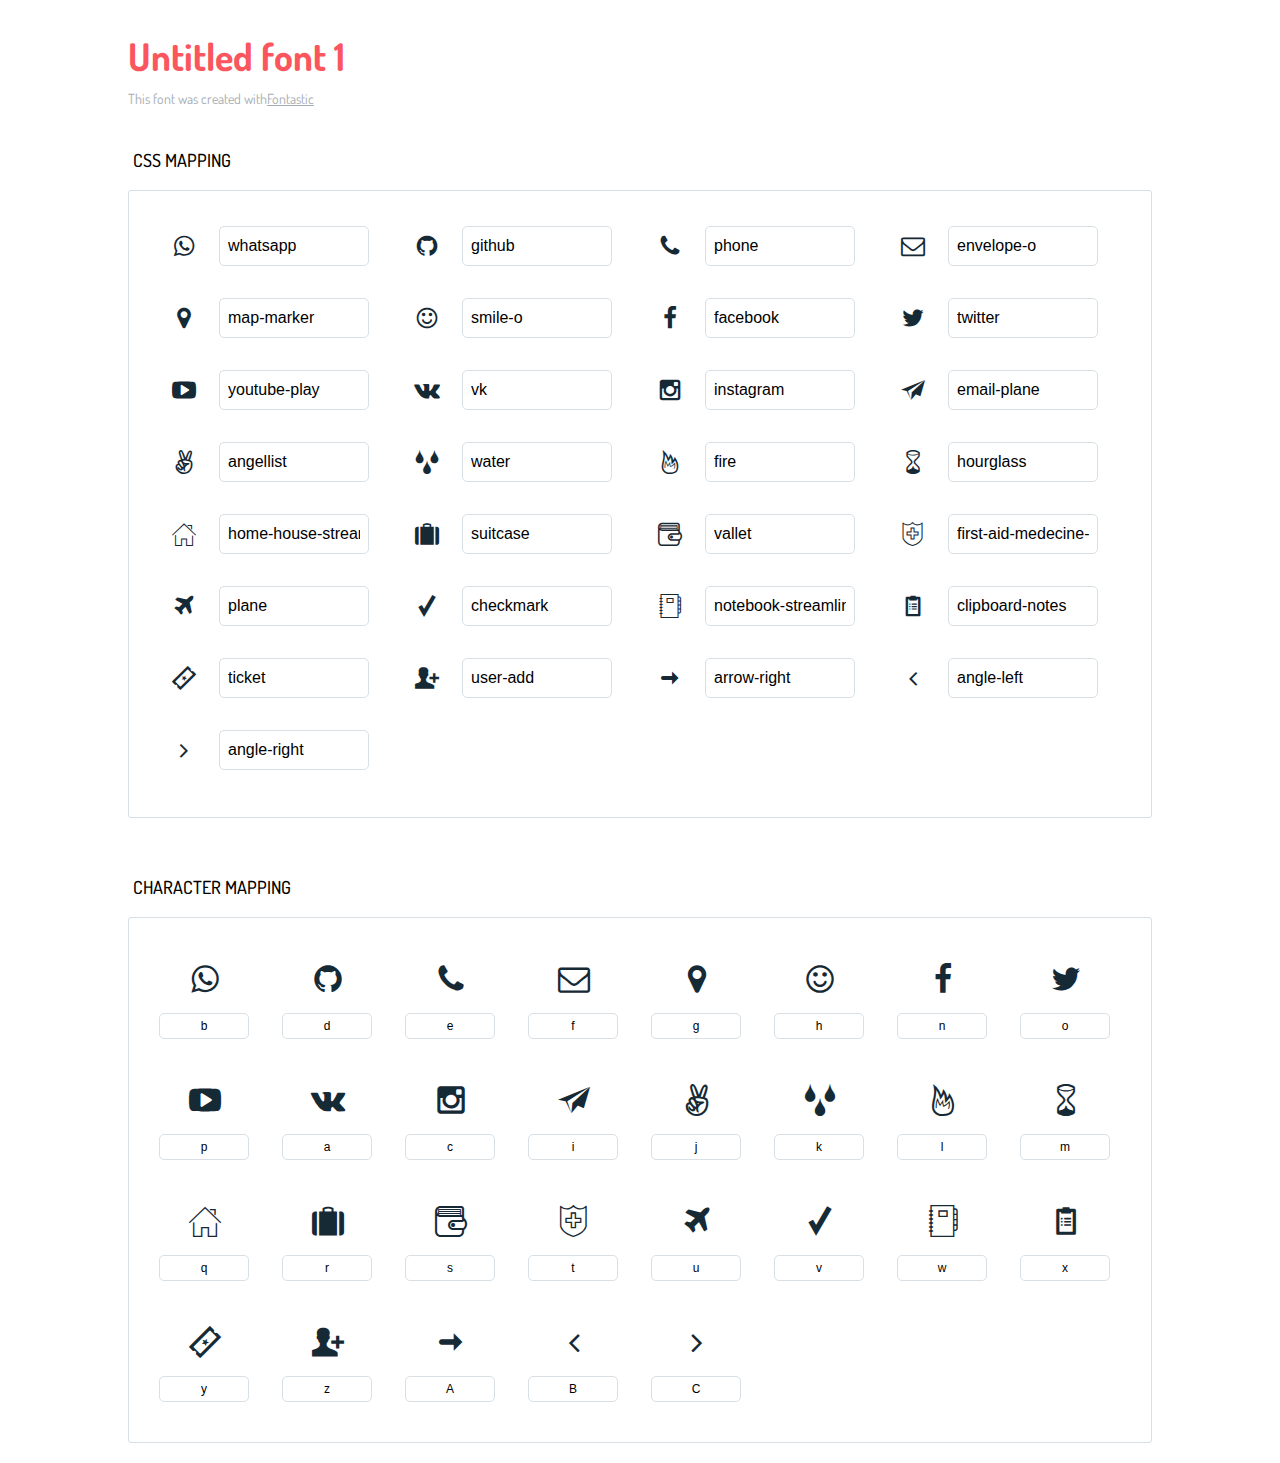
<file: fonts/icons/icons-reference.html>
<!DOCTYPE html>
<html lang="en">

<head>
    <meta charset="utf-8">
    <meta http-equiv="X-UA-Compatible" content="IE=edge,chrome=1">
    <meta name="viewport" content="width=device-width,initial-scale=1">
    <title>Font Reference - Untitled font 1</title>
    <link href="http://fonts.googleapis.com/css?family=Dosis:400,500,700" rel="stylesheet" type="text/css">
    <link rel="stylesheet" href="icons.css">
    <style type="text/css">
        html,
        body,
        div,
        span,
        applet,
        object,
        iframe,
        h1,
        h2,
        h3,
        h4,
        h5,
        h6,
        p,
        blockquote,
        pre,
        a,
        abbr,
        acronym,
        address,
        big,
        cite,
        code,
        del,
        dfn,
        em,
        img,
        ins,
        kbd,
        q,
        s,
        samp,
        small,
        strike,
        strong,
        sub,
        sup,
        tt,
        var,
        dl,
        dt,
        dd,
        ol,
        ul,
        li,
        fieldset,
        form,
        label,
        legend,
        table,
        caption,
        tbody,
        tfoot,
        thead,
        tr,
        th,
        td {
            margin: 0;
            padding: 0;
            border: 0;
            outline: 0;
            font-weight: inherit;
            font-style: inherit;
            font-family: inherit;
            font-size: 100%;
            vertical-align: baseline
        }
        
        body {
            line-height: 1;
            color: #000;
            background: #fff
        }
        
        ol,
        ul {
            list-style: none
        }
        
        table {
            border-collapse: separate;
            border-spacing: 0;
            vertical-align: middle
        }
        
        caption,
        th,
        td {
            text-align: left;
            font-weight: normal;
            vertical-align: middle
        }
        
        a img {
            border: none
        }
        
        * {
            -webkit-box-sizing: border-box;
            -moz-box-sizing: border-box;
            box-sizing: border-box
        }
        
        body {
            font-family: 'Dosis', 'Tahoma', sans-serif
        }
        
        .container {
            margin: 15px auto;
            width: 80%
        }
        
        h1 {
            margin: 40px 0 20px;
            font-weight: 700;
            font-size: 38px;
            line-height: 32px;
            color: #fb565e
        }
        
        h2 {
            font-size: 18px;
            padding: 0 0 21px 5px;
            margin: 45px 0 0 0;
            text-transform: uppercase;
            font-weight: 500
        }
        
        .small {
            font-size: 14px;
            color: #a5adb4;
        }
        
        .small a {
            color: #a5adb4;
        }
        
        .small a:hover {
            color: #fb565e
        }
        
        .glyphs.character-mapping {
            margin: 0 0 20px 0;
            padding: 20px 0 20px 30px;
            color: rgba(0, 0, 0, 0.5);
            border: 1px solid #d8e0e5;
            border-radius: 3px;
        }
        
        .glyphs.character-mapping li {
            margin: 0 30px 20px 0;
            display: inline-block;
            width: 90px
        }
        
        .glyphs.character-mapping .icon {
            margin: 10px 0 10px 15px;
            padding: 15px;
            position: relative;
            width: 55px;
            height: 55px;
            color: #162a36 !important;
            overflow: hidden;
            border-radius: 3px;
            font-size: 32px;
        }
        
        .glyphs.character-mapping .icon svg {
            fill: #000
        }
        
        .glyphs.character-mapping input {
            margin: 0;
            padding: 5px 0;
            line-height: 12px;
            font-size: 12px;
            display: block;
            width: 100%;
            border: 1px solid #d8e0e5;
            border-radius: 5px;
            text-align: center;
            outline: 0;
        }
        
        .glyphs.character-mapping input:focus {
            border: 1px solid #fbde4a;
            -webkit-box-shadow: inset 0 0 3px #fbde4a;
            box-shadow: inset 0 0 3px #fbde4a
        }
        
        .glyphs.character-mapping input:hover {
            -webkit-box-shadow: inset 0 0 3px #fbde4a;
            box-shadow: inset 0 0 3px #fbde4a
        }
        
        .glyphs.css-mapping {
            margin: 0 0 60px 0;
            padding: 30px 0 20px 30px;
            color: rgba(0, 0, 0, 0.5);
            border: 1px solid #d8e0e5;
            border-radius: 3px;
        }
        
        .glyphs.css-mapping li {
            margin: 0 30px 20px 0;
            padding: 0;
            display: inline-block;
            overflow: hidden
        }
        
        .glyphs.css-mapping .icon {
            margin: 0;
            margin-right: 10px;
            padding: 13px;
            height: 50px;
            width: 50px;
            color: #162a36 !important;
            overflow: hidden;
            float: left;
            font-size: 24px
        }
        
        .glyphs.css-mapping input {
            margin: 0;
            margin-top: 5px;
            padding: 8px;
            line-height: 16px;
            font-size: 16px;
            display: block;
            width: 150px;
            height: 40px;
            border: 1px solid #d8e0e5;
            border-radius: 5px;
            background: #fff;
            outline: 0;
            float: right;
        }
        
        .glyphs.css-mapping input:focus {
            border: 1px solid #fbde4a;
            -webkit-box-shadow: inset 0 0 3px #fbde4a;
            box-shadow: inset 0 0 3px #fbde4a
        }
        
        .glyphs.css-mapping input:hover {
            -webkit-box-shadow: inset 0 0 3px #fbde4a;
            box-shadow: inset 0 0 3px #fbde4a
        }
    </style>
</head>

<body>
    <div class="container">
        <h1>Untitled font 1</h1>
        <p class="small">This font was created with<a href="http://fontastic.me/">Fontastic</a></p>
        <h2>CSS mapping</h2>
        <ul class="glyphs css-mapping">
            <li>
                <div class="icon icon-whatsapp"></div>
                <input type="text" readonly="readonly" value="whatsapp">
            </li>
            <li>
                <div class="icon icon-github"></div>
                <input type="text" readonly="readonly" value="github">
            </li>
            <li>
                <div class="icon icon-phone"></div>
                <input type="text" readonly="readonly" value="phone">
            </li>
            <li>
                <div class="icon icon-envelope-o"></div>
                <input type="text" readonly="readonly" value="envelope-o">
            </li>
            <li>
                <div class="icon icon-map-marker"></div>
                <input type="text" readonly="readonly" value="map-marker">
            </li>
            <li>
                <div class="icon icon-smile-o"></div>
                <input type="text" readonly="readonly" value="smile-o">
            </li>
            <li>
                <div class="icon icon-facebook"></div>
                <input type="text" readonly="readonly" value="facebook">
            </li>
            <li>
                <div class="icon icon-twitter"></div>
                <input type="text" readonly="readonly" value="twitter">
            </li>
            <li>
                <div class="icon icon-youtube-play"></div>
                <input type="text" readonly="readonly" value="youtube-play">
            </li>
            <li>
                <div class="icon icon-vk"></div>
                <input type="text" readonly="readonly" value="vk">
            </li>
            <li>
                <div class="icon icon-instagram"></div>
                <input type="text" readonly="readonly" value="instagram">
            </li>
            <li>
                <div class="icon icon-email-plane"></div>
                <input type="text" readonly="readonly" value="email-plane">
            </li>
            <li>
                <div class="icon icon-angellist"></div>
                <input type="text" readonly="readonly" value="angellist">
            </li>
            <li>
                <div class="icon icon-water"></div>
                <input type="text" readonly="readonly" value="water">
            </li>
            <li>
                <div class="icon icon-fire"></div>
                <input type="text" readonly="readonly" value="fire">
            </li>
            <li>
                <div class="icon icon-hourglass"></div>
                <input type="text" readonly="readonly" value="hourglass">
            </li>
            <li>
                <div class="icon icon-home-house-streamline"></div>
                <input type="text" readonly="readonly" value="home-house-streamline">
            </li>
            <li>
                <div class="icon icon-suitcase"></div>
                <input type="text" readonly="readonly" value="suitcase">
            </li>
            <li>
                <div class="icon icon-vallet"></div>
                <input type="text" readonly="readonly" value="vallet">
            </li>
            <li>
                <div class="icon icon-first-aid-medecine-shield-streamline"></div>
                <input type="text" readonly="readonly" value="first-aid-medecine-shield-streamline">
            </li>
            <li>
                <div class="icon icon-plane"></div>
                <input type="text" readonly="readonly" value="plane">
            </li>
            <li>
                <div class="icon icon-checkmark"></div>
                <input type="text" readonly="readonly" value="checkmark">
            </li>
            <li>
                <div class="icon icon-notebook-streamline"></div>
                <input type="text" readonly="readonly" value="notebook-streamline">
            </li>
            <li>
                <div class="icon icon-clipboard-notes"></div>
                <input type="text" readonly="readonly" value="clipboard-notes">
            </li>
            <li>
                <div class="icon icon-ticket"></div>
                <input type="text" readonly="readonly" value="ticket">
            </li>
            <li>
                <div class="icon icon-user-add"></div>
                <input type="text" readonly="readonly" value="user-add">
            </li>
            <li>
                <div class="icon icon-arrow-right"></div>
                <input type="text" readonly="readonly" value="arrow-right">
            </li>
            <li>
                <div class="icon icon-angle-left"></div>
                <input type="text" readonly="readonly" value="angle-left">
            </li>
            <li>
                <div class="icon icon-angle-right"></div>
                <input type="text" readonly="readonly" value="angle-right">
            </li>
        </ul>
        <h2>Character mapping</h2>
        <ul class="glyphs character-mapping">
            <li>
                <div data-icon="b" class="icon"></div>
                <input type="text" readonly="readonly" value="b">
            </li>
            <li>
                <div data-icon="d" class="icon"></div>
                <input type="text" readonly="readonly" value="d">
            </li>
            <li>
                <div data-icon="e" class="icon"></div>
                <input type="text" readonly="readonly" value="e">
            </li>
            <li>
                <div data-icon="f" class="icon"></div>
                <input type="text" readonly="readonly" value="f">
            </li>
            <li>
                <div data-icon="g" class="icon"></div>
                <input type="text" readonly="readonly" value="g">
            </li>
            <li>
                <div data-icon="h" class="icon"></div>
                <input type="text" readonly="readonly" value="h">
            </li>
            <li>
                <div data-icon="n" class="icon"></div>
                <input type="text" readonly="readonly" value="n">
            </li>
            <li>
                <div data-icon="o" class="icon"></div>
                <input type="text" readonly="readonly" value="o">
            </li>
            <li>
                <div data-icon="p" class="icon"></div>
                <input type="text" readonly="readonly" value="p">
            </li>
            <li>
                <div data-icon="a" class="icon"></div>
                <input type="text" readonly="readonly" value="a">
            </li>
            <li>
                <div data-icon="c" class="icon"></div>
                <input type="text" readonly="readonly" value="c">
            </li>
            <li>
                <div data-icon="i" class="icon"></div>
                <input type="text" readonly="readonly" value="i">
            </li>
            <li>
                <div data-icon="j" class="icon"></div>
                <input type="text" readonly="readonly" value="j">
            </li>
            <li>
                <div data-icon="k" class="icon"></div>
                <input type="text" readonly="readonly" value="k">
            </li>
            <li>
                <div data-icon="l" class="icon"></div>
                <input type="text" readonly="readonly" value="l">
            </li>
            <li>
                <div data-icon="m" class="icon"></div>
                <input type="text" readonly="readonly" value="m">
            </li>
            <li>
                <div data-icon="q" class="icon"></div>
                <input type="text" readonly="readonly" value="q">
            </li>
            <li>
                <div data-icon="r" class="icon"></div>
                <input type="text" readonly="readonly" value="r">
            </li>
            <li>
                <div data-icon="s" class="icon"></div>
                <input type="text" readonly="readonly" value="s">
            </li>
            <li>
                <div data-icon="t" class="icon"></div>
                <input type="text" readonly="readonly" value="t">
            </li>
            <li>
                <div data-icon="u" class="icon"></div>
                <input type="text" readonly="readonly" value="u">
            </li>
            <li>
                <div data-icon="v" class="icon"></div>
                <input type="text" readonly="readonly" value="v">
            </li>
            <li>
                <div data-icon="w" class="icon"></div>
                <input type="text" readonly="readonly" value="w">
            </li>
            <li>
                <div data-icon="x" class="icon"></div>
                <input type="text" readonly="readonly" value="x">
            </li>
            <li>
                <div data-icon="y" class="icon"></div>
                <input type="text" readonly="readonly" value="y">
            </li>
            <li>
                <div data-icon="z" class="icon"></div>
                <input type="text" readonly="readonly" value="z">
            </li>
            <li>
                <div data-icon="A" class="icon"></div>
                <input type="text" readonly="readonly" value="A">
            </li>
            <li>
                <div data-icon="B" class="icon"></div>
                <input type="text" readonly="readonly" value="B">
            </li>
            <li>
                <div data-icon="C" class="icon"></div>
                <input type="text" readonly="readonly" value="C">
            </li>
        </ul>
    </div>
    <script>
        (function() {
            var glyphs, i, len, ref;

            ref = document.getElementsByClassName('glyphs');
            for (i = 0, len = ref.length; i < len; i++) {
                glyphs = ref[i];
                glyphs.addEventListener('click', function(event) {
                    if (event.target.tagName === 'INPUT') {
                        return event.target.select();
                    }
                });
            }

        }).call(this);
    </script>
</body>

</html>
</file>
<file: fonts/icons/icons.css>
@charset "UTF-8";

@font-face {
  font-family: "untitled-font-1";
  src:url("fonts/untitled-font-1.eot");
  src:url("fonts/untitled-font-1.eot?#iefix") format("embedded-opentype"),
    url("fonts/untitled-font-1.woff") format("woff"),
    url("fonts/untitled-font-1.ttf") format("truetype"),
    url("fonts/untitled-font-1.svg#untitled-font-1") format("svg");
  font-weight: normal;
  font-style: normal;

}

[data-icon]:before {
  font-family: "untitled-font-1" !important;
  content: attr(data-icon);
  font-style: normal !important;
  font-weight: normal !important;
  font-variant: normal !important;
  text-transform: none !important;
  speak: none;
  line-height: 1;
  -webkit-font-smoothing: antialiased;
  -moz-osx-font-smoothing: grayscale;
}

[class^="icon-"]:before,
[class*=" icon-"]:before {
  font-family: "untitled-font-1" !important;
  font-style: normal !important;
  font-weight: normal !important;
  font-variant: normal !important;
  text-transform: none !important;
  speak: none;
  line-height: 1;
  -webkit-font-smoothing: antialiased;
  -moz-osx-font-smoothing: grayscale;
}

.icon-whatsapp:before {
  content: "\62";
}
.icon-github:before {
  content: "\64";
}
.icon-phone:before {
  content: "\65";
}
.icon-envelope-o:before {
  content: "\66";
}
.icon-map-marker:before {
  content: "\67";
}
.icon-smile-o:before {
  content: "\68";
}
.icon-facebook:before {
  content: "\6e";
}
.icon-twitter:before {
  content: "\6f";
}
.icon-youtube-play:before {
  content: "\70";
}
.icon-vk:before {
  content: "\61";
}
.icon-instagram:before {
  content: "\63";
}
.icon-email-plane:before {
  content: "\69";
}
.icon-angellist:before {
  content: "\6a";
}
.icon-water:before {
  content: "\6b";
}
.icon-fire:before {
  content: "\6c";
}
.icon-hourglass:before {
  content: "\6d";
}
.icon-home-house-streamline:before {
  content: "\71";
}
.icon-suitcase:before {
  content: "\72";
}
.icon-vallet:before {
  content: "\73";
}
.icon-first-aid-medecine-shield-streamline:before {
  content: "\74";
}
.icon-plane:before {
  content: "\75";
}
.icon-checkmark:before {
  content: "\76";
}
.icon-notebook-streamline:before {
  content: "\77";
}
.icon-clipboard-notes:before {
  content: "\78";
}
.icon-ticket:before {
  content: "\79";
}
.icon-user-add:before {
  content: "\7a";
}
.icon-arrow-right:before {
  content: "\41";
}
.icon-angle-left:before {
  content: "\42";
}
.icon-angle-right:before {
  content: "\43";
}
</file>
